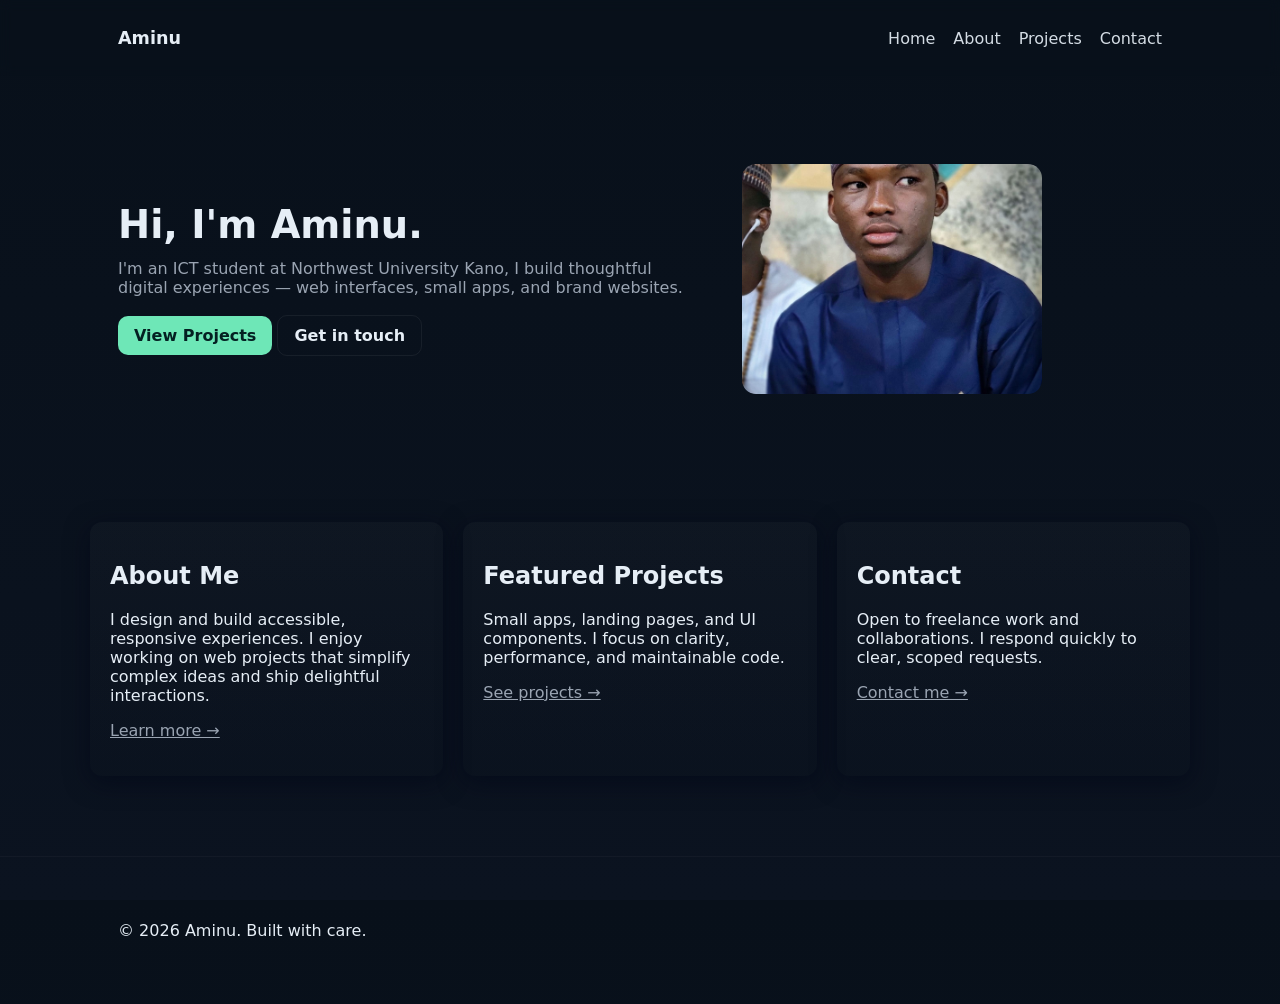
<file: index.html>
<!DOCTYPE html>
<html lang="en">
  <head>
    <meta charset="utf-8" />
    <meta name="viewport" content="width=device-width, initial-scale=1" />
    <meta name="author" content="Aminu" />
    <title>Aminu — Designer & Developer</title>
    <link rel="stylesheet" href="style.css" />
  </head>
  <body>
    <header class="site-header">
      <div class="container header-inner">
        <a class="logo" href="index.html">Aminu</a>
        <nav class="nav" id="nav">
          <ul>
            <li><a href="index.html">Home</a></li>
            <li><a href="about.html">About</a></li>
            <li><a href="projects.html">Projects</a></li>
            <li><a href="contact.html">Contact</a></li>
          </ul>
        </nav>
        <button id="navToggle" class="nav-toggle" aria-label="Toggle navigation">
          <span></span><span></span><span></span>
        </button>
      </div>
    </header>

    <main>
      <section class="hero">
        <div class="container hero-inner">
          <div class="hero-content">
            <h1>Hi, I'm Aminu.</h1>
            <p class="lead">I'm an ICT student at Northwest University Kano, I build thoughtful digital experiences — web interfaces, small apps, and brand websites.</p>
            <div class="hero-ctas">
              <a class="btn" href="projects.html">View Projects</a>
              <a class="btn btn-secondary" href="contact.html">Get in touch</a>
            </div>
          </div>
          <div class="hero-illustration">
            <img class="avatar" src="myPic.jpg" alt="Aminu" onerror="this.onerror=null;this.src='https://www.Facebook.com/share/1DVTFC9oHV/'" />
          </div>
        </div>
      </section>

      <section class="section container intro-preview">
        <div class="card">
          <h2>About Me</h2>
          <p>I design and build accessible, responsive experiences. I enjoy working on web projects that simplify complex ideas and ship delightful interactions.
          </p>
          <p><a href="about.html">Learn more →</a></p>
        </div>

        <div class="card">
          <h2>Featured Projects</h2>
          <p>Small apps, landing pages, and UI components. I focus on clarity, performance, and maintainable code.</p>
          <p><a href="projects.html">See projects →</a></p>
        </div>

        <div class="card">
          <h2>Contact</h2>
          <p>Open to freelance work and collaborations. I respond quickly to clear, scoped requests.</p>
          <p><a href="contact.html">Contact me →</a></p>
        </div>
      </section>
    </main>

    <footer class="site-footer">
      <div class="container">
        <p>© <span id="year"></span> Aminu. Built with care.</p>
      </div>
    </footer>

    <script src="main.js" defer></script>
  </body>
</html>
</file>
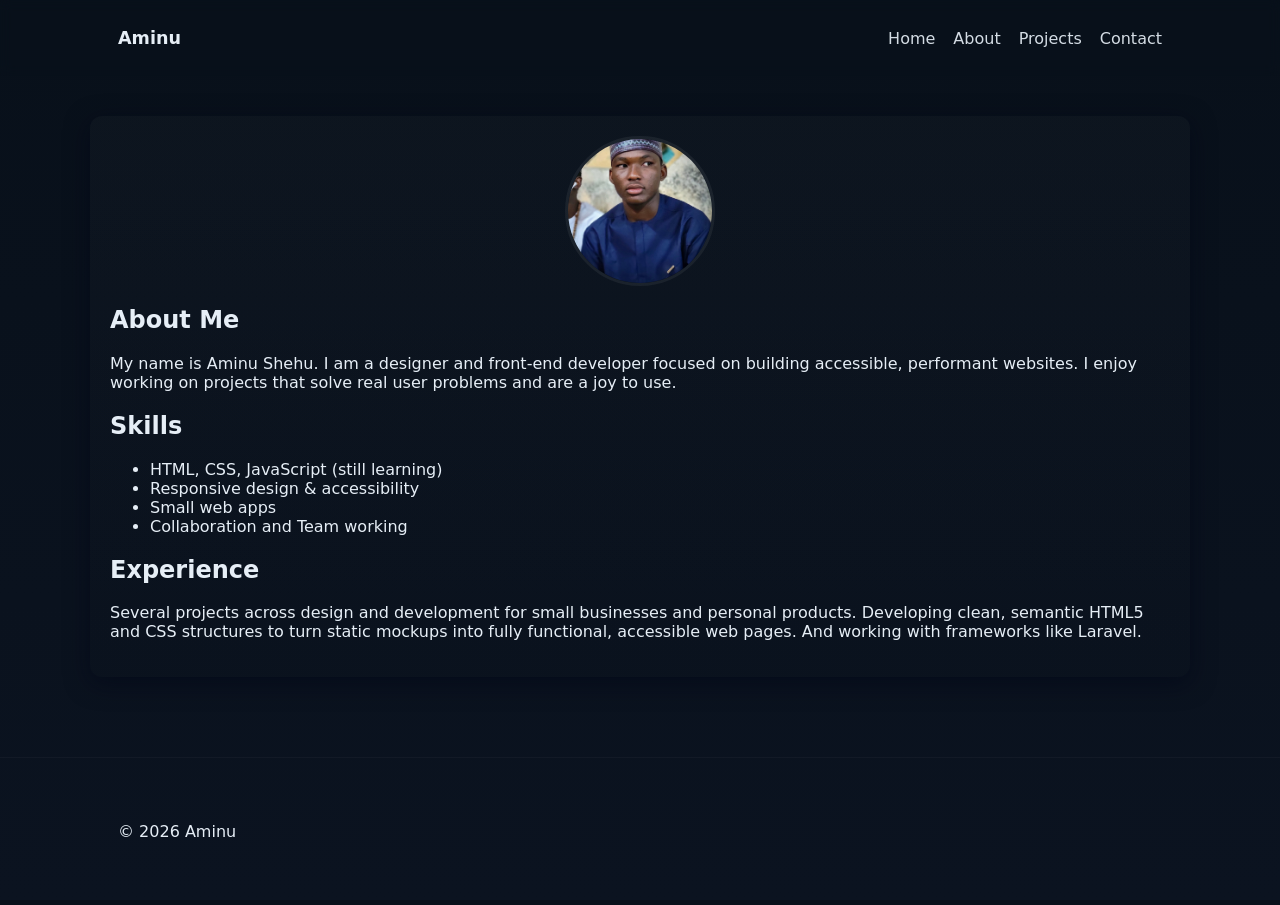
<file: about.html>
<!doctype html>
<html lang="en">
  <head>
    <meta charset="utf-8" />
    <meta name="viewport" content="width=device-width, initial-scale=1" />
    <title>About — Aminu</title>
    <link rel="stylesheet" href="style.css" />
  </head>
  <body>
    <header class="site-header">
      <div class="container header-inner">
        <a class="logo" href="index.html">Aminu</a>
        <nav class="nav">
          <ul>
            <li><a href="index.html">Home</a></li>
            <li><a href="about.html">About</a></li>
            <li><a href="projects.html">Projects</a></li>
            <li><a href="contact.html">Contact</a></li>
          </ul>
        </nav>
      </div>
    </header>

    <main class="container section">
      <article class="about-section card">
        <img class="avatar-large" src="myPic.jpg" alt="Aminu" onerror="this.onerror=null;this.src='https://via.placeholder.com/140?text=You'" />
        <h1>About Me</h1>
        <p>My name is Aminu Shehu. I am a designer and front-end developer focused on building accessible, performant websites. I enjoy working on projects that solve real user problems and are a joy to use.</p>
        <h2>Skills</h2>
        <ul>
          <li>HTML, CSS, JavaScript (still learning)</li>
          <li>Responsive design & accessibility</li>
          <li>Small web apps</li>
          <li>Collaboration and Team working</li>
        </ul>

        <h2>Experience</h2>
        <p>Several projects across design and development for small businesses and personal products. Developing clean, semantic HTML5 and CSS structures to turn static mockups into fully functional, accessible web pages. And working with frameworks like Laravel.</p>
      </article>
    </main>

    <footer class="site-footer">
      <div class="container">
        <p>© <span id="year-about"></span> Aminu</p>
      </div>
    </footer>

    <script src="main.js" defer></script>
  </body>
</html>
</file>
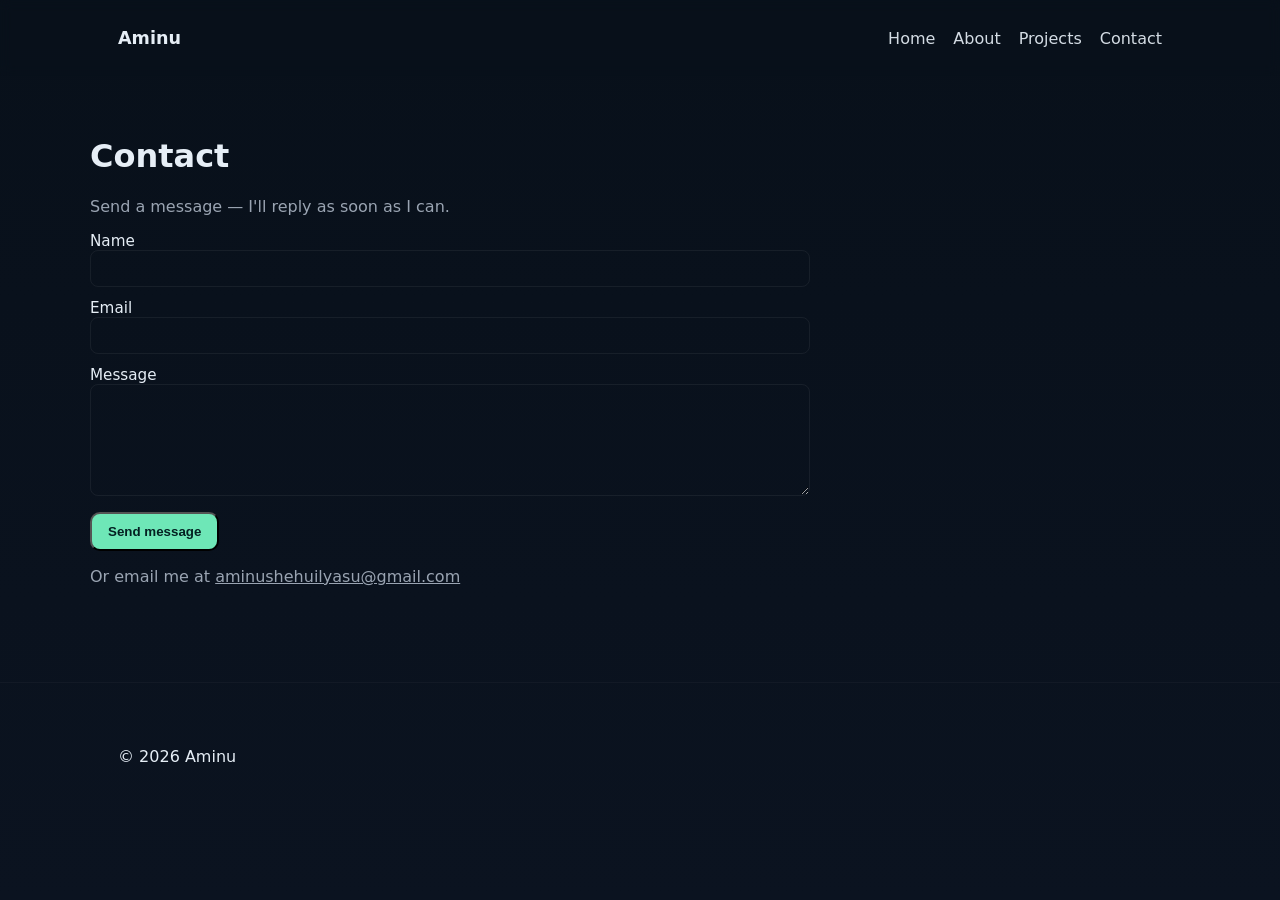
<file: contact.html>
<!doctype html>
<html lang="en">
  <head>
    <meta charset="utf-8" />
    <meta name="viewport" content="width=device-width, initial-scale=1" />
    <title>Contact — Aminu</title>
    <link rel="stylesheet" href="style.css" />
  </head>
  <body>
    <header class="site-header">
      <div class="container header-inner">
        <a class="logo" href="index.html">Aminu</a>
        <nav class="nav">
          <ul>
            <li><a href="index.html">Home</a></li>
            <li><a href="about.html">About</a></li>
            <li><a href="projects.html">Projects</a></li>
            <li><a href="contact.html">Contact</a></li>
          </ul>
        </nav>
      </div>
    </header>

    <main class="container section">
      <h1>Contact</h1>
      <p class="muted">Send a message — I'll reply as soon as I can.</p>

      <form id="contactForm" class="contact-form">
        <label>
          Name
          <input type="text" name="name" required />
        </label>

        <label>
          Email
          <input type="email" name="email" required />
        </label>

        <label>
          Message
          <textarea name="message" rows="6" required></textarea>
        </label>

        <div>
          <button class="btn" type="submit">Send message</button>
        </div>
      </form>

      <p class="muted">Or email me at <a href="mailto:aminushehuilyasu@gmail.com">aminushehuilyasu@gmail.com</a></p>
    </main>

    <footer class="site-footer">
      <div class="container">
        <p>© <span id="year-contact"></span> Aminu</p>
      </div>
    </footer>

    <script src="main.js" defer></script>
  </body>
</html>
</file>
<file: style.css>
:root{
  --bg:#0f1724;
  --card:#0b1220;
  --muted:#9aa4b2;
  --accent:#6ee7b7;
  --accent-2:#60a5fa;
  --text:#e6eef6;
  --radius:12px;
}
*{box-sizing:border-box}
html,body{height:100%}
body{
  margin:0;
  font-family:Inter,system-ui,Segoe UI,Roboto,Arial,sans-serif;
  background:linear-gradient(180deg,#08101a 0%, #0b1320 100%);
  color:var(--text);
  -webkit-font-smoothing:antialiased;
  -moz-osx-font-smoothing:grayscale;
}
.container{max-width:1100px;margin:0 auto;padding:28px}
.header-inner{display:flex;align-items:center;justify-content:space-between}
.site-header{backdrop-filter: blur(6px);}
.logo{font-weight:700;color:var(--text);text-decoration:none;font-size:1.1rem}
.nav ul{list-style:none;margin:0;padding:0;display:flex;gap:18px}
.nav a{color:var(--text);text-decoration:none;opacity:.92}
.nav a:hover{opacity:1;text-decoration:underline}
.nav-toggle{display:none;background:transparent;border:0;cursor:pointer}
.nav-toggle span{display:block;width:22px;height:2px;background:var(--text);margin:4px 0}

.hero{padding:60px 0}
.hero-inner{display:grid;grid-template-columns:1fr 420px;align-items:center;gap:40px}
.hero-content h1{font-size:2.4rem;margin:0 0 12px}
.lead{color:var(--muted);margin:0 0 18px}
.btn{display:inline-block;padding:10px 16px;border-radius:10px;background:var(--accent);color:#042022;text-decoration:none;font-weight:600}
.btn-secondary{background:transparent;border:1px solid rgba(255,255,255,0.06);color:var(--text)}
.hero-illustration{height:auto;width: fit-content;border-radius:14px;}

/* Avatar styles */
.hero-illustration{display:flex;align-items:center;justify-content:center;overflow:hidden}
.hero-illustration .avatar{width: 300px;;height:230px;object-fit:cover;display:block;border-radius:12px}
.avatar-large{width: 150px;height: 150px;border-radius:50%;object-fit:cover;display:block;margin:0 auto 18px;border:3px solid rgba(255,255,255,0.06)}

.section{padding:40px 0}
.intro-preview{display:grid;grid-template-columns:repeat(3,1fr);gap:20px}
.card{background:linear-gradient(180deg, rgba(255,255,255,0.02), rgba(0,0,0,0.02));padding:20px;border-radius:var(--radius);box-shadow:0 6px 24px rgba(2,6,23,0.6)}

.projects-grid{display:grid;grid-template-columns:repeat(3,1fr);gap:20px}
.project-card{background:var(--card);border-radius:12px;overflow:hidden;box-shadow:0 10px 30px rgba(2,6,23,0.6)}
.project-card img{width:100%;height:160px;object-fit:cover;display:block}
.project-body{padding:16px}
.project-body h3{margin:0 0 8px}
.link{color:var(--accent-2);text-decoration:none}
.muted, a{color:var(--muted)}

.contact-form{display:grid;gap:12px;max-width:720px}
.contact-form label{display:block;color:var(--text);font-size:.95rem}
.contact-form input,.contact-form textarea{width:100%;padding:10px;border-radius:8px;border:1px solid rgba(255,255,255,0.06);background:transparent;color:var(--text)}

.site-footer{border-top:1px solid rgba(255,255,255,0.03);padding:20px 0;margin-top:40px}

@media(max-width:900px){
  .hero-inner{grid-template-columns:1fr;}
  .hero-illustration{height:200px}
  .intro-preview{grid-template-columns:1fr}
  .projects-grid{grid-template-columns:1fr}
}

@media(max-width:700px){
  .nav{display:none}
  .nav-toggle{display:block}
  .container{padding:18px}
}
</file>
